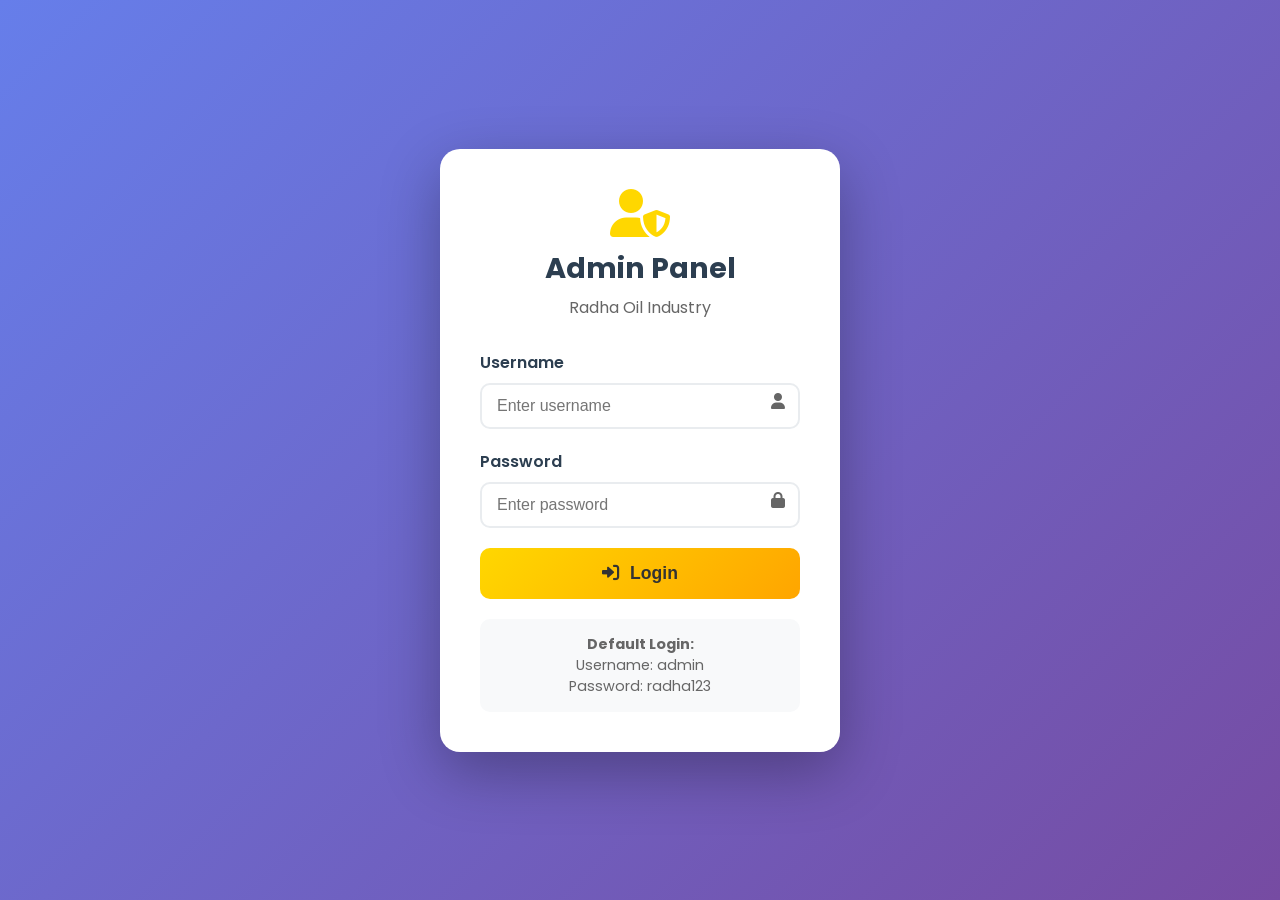
<file: admin.html>
<!DOCTYPE html>
<html lang="hi">
<head>
    <meta charset="UTF-8">
    <meta name="viewport" content="width=device-width, initial-scale=1.0">
    <title>Admin Panel - Radha Oil Industry</title>
    <link rel="stylesheet" href="admin.css">
    <link href="https://fonts.googleapis.com/css2?family=Poppins:wght@300;400;600;700&family=Noto+Sans+Devanagari:wght@400;600;700&display=swap" rel="stylesheet">
    <link rel="stylesheet" href="https://cdnjs.cloudflare.com/ajax/libs/font-awesome/6.0.0/css/all.min.css">
</head>
<body>
    <!-- Login Screen -->
    <div class="login-container" id="loginContainer">
        <div class="login-box">
            <div class="login-header">
                <div class="admin-logo">
                    <i class="fas fa-user-shield"></i>
                    <h2>Admin Panel</h2>
                    <p>Radha Oil Industry</p>
                </div>
            </div>
            <form class="login-form" id="loginForm">
                <div class="form-group">
                    <label>Username</label>
                    <input type="text" id="username" placeholder="Enter username" required>
                    <i class="fas fa-user"></i>
                </div>
                <div class="form-group">
                    <label>Password</label>
                    <input type="password" id="password" placeholder="Enter password" required>
                    <i class="fas fa-lock"></i>
                </div>
                <button type="submit" class="login-btn">
                    <i class="fas fa-sign-in-alt"></i>
                    Login
                </button>
            </form>
            <div class="login-info">
                <p><strong>Default Login:</strong></p>
                <p>Username: admin</p>
                <p>Password: radha123</p>
            </div>
        </div>
    </div>

    <!-- Admin Dashboard -->
    <div class="admin-dashboard" id="adminDashboard" style="display: none;">
        <!-- Sidebar -->
        <div class="sidebar">
            <div class="sidebar-header">
                <div class="logo">
                    <i class="fas fa-oil-can"></i>
                    <span>Radha Oil Industry</span>
                </div>
            </div>
            <nav class="sidebar-nav">
                <a href="#" class="nav-item active" onclick="showSection('dashboard')">
                    <i class="fas fa-tachometer-alt"></i>
                    Dashboard
                </a>
                <a href="#" class="nav-item" onclick="showSection('products')">
                    <i class="fas fa-box"></i>
                    Products
                </a>
                <a href="#" class="nav-item" onclick="showSection('orders')">
                    <i class="fas fa-shopping-cart"></i>
                    Orders
                </a>
                <a href="#" class="nav-item" onclick="showSection('customers')">
                    <i class="fas fa-users"></i>
                    Customers
                </a>
                <a href="#" class="nav-item" onclick="showSection('settings')">
                    <i class="fas fa-cog"></i>
                    Settings
                </a>
                <a href="#" class="nav-item" onclick="logout()">
                    <i class="fas fa-sign-out-alt"></i>
                    Logout
                </a>
            </nav>
        </div>

        <!-- Main Content -->
        <div class="main-content">
            <!-- Header -->
            <div class="content-header">
                <h1 id="pageTitle">Dashboard</h1>
                <div class="header-actions">
                    <button class="btn-primary" onclick="window.open('index.html', '_blank')">
                        <i class="fas fa-external-link-alt"></i>
                        View Website
                    </button>
                    <div class="user-info">
                        <i class="fas fa-user-circle"></i>
                        <span>Admin</span>
                    </div>
                </div>
            </div>

            <!-- Dashboard Section -->
            <div class="content-section active" id="dashboard">
                <div class="stats-grid">
                    <div class="stat-card">
                        <div class="stat-icon">
                            <i class="fas fa-box"></i>
                        </div>
                        <div class="stat-info">
                            <h3 id="totalProducts">7</h3>
                            <p>Total Products</p>
                        </div>
                    </div>
                    <div class="stat-card">
                        <div class="stat-icon">
                            <i class="fas fa-shopping-cart"></i>
                        </div>
                        <div class="stat-info">
                            <h3 id="totalOrders">0</h3>
                            <p>Total Orders</p>
                        </div>
                    </div>
                    <div class="stat-card">
                        <div class="stat-icon">
                            <i class="fas fa-users"></i>
                        </div>
                        <div class="stat-info">
                            <h3 id="totalCustomers">0</h3>
                            <p>Customers</p>
                        </div>
                    </div>
                    <div class="stat-card">
                        <div class="stat-icon">
                            <i class="fas fa-rupee-sign"></i>
                        </div>
                        <div class="stat-info">
                            <h3 id="totalRevenue">₹0</h3>
                            <p>Revenue</p>
                        </div>
                    </div>
                </div>

                <div class="dashboard-widgets">
                    <div class="widget">
                        <div class="widget-header">
                            <h3>Recent Orders</h3>
                        </div>
                        <div class="widget-content">
                            <div class="empty-state">
                                <i class="fas fa-shopping-cart"></i>
                                <p>No orders yet</p>
                            </div>
                        </div>
                    </div>
                    <div class="widget">
                        <div class="widget-header">
                            <h3>Quick Actions</h3>
                        </div>
                        <div class="widget-content">
                            <button class="action-btn" onclick="showSection('products')">
                                <i class="fas fa-plus"></i>
                                Add New Product
                            </button>
                            <button class="action-btn" onclick="showSection('orders')">
                                <i class="fas fa-list"></i>
                                View All Orders
                            </button>
                            <button class="action-btn" onclick="exportData()">
                                <i class="fas fa-download"></i>
                                Export Data
                            </button>
                        </div>
                    </div>
                </div>
            </div>

            <!-- Products Section -->
            <div class="content-section" id="products">
                <div class="section-header">
                    <h2>Manage Products</h2>
                    <button class="btn-primary" onclick="showAddProductModal()">
                        <i class="fas fa-plus"></i>
                        Add New Product
                    </button>
                </div>
                <div class="products-table">
                    <table>
                        <thead>
                            <tr>
                                <th>Image</th>
                                <th>Name</th>
                                <th>Price</th>
                                <th>Unit</th>
                                <th>Badge</th>
                                <th>Actions</th>
                            </tr>
                        </thead>
                        <tbody id="productsTableBody">
                            <!-- Products will be loaded here -->
                        </tbody>
                    </table>
                </div>
            </div>

            <!-- Orders Section -->
            <div class="content-section" id="orders">
                <div class="section-header">
                    <h2>Customer Orders</h2>
                    <div class="filter-options">
                        <select id="orderFilter">
                            <option value="all">All Orders</option>
                            <option value="pending">Pending</option>
                            <option value="completed">Completed</option>
                            <option value="cancelled">Cancelled</option>
                        </select>
                    </div>
                </div>
                <div class="orders-table">
                    <table>
                        <thead>
                            <tr>
                                <th>Order ID</th>
                                <th>Customer</th>
                                <th>Phone</th>
                                <th>Items</th>
                                <th>Total</th>
                                <th>Status</th>
                                <th>Date</th>
                                <th>Actions</th>
                            </tr>
                        </thead>
                        <tbody id="ordersTableBody">
                            <!-- Orders will be loaded here -->
                        </tbody>
                    </table>
                </div>
            </div>

            <!-- Customers Section -->
            <div class="content-section" id="customers">
                <div class="section-header">
                    <h2>Customer Database</h2>
                    <button class="btn-primary" onclick="exportCustomers()">
                        <i class="fas fa-download"></i>
                        Export Customers
                    </button>
                </div>
                <div class="customers-table">
                    <table>
                        <thead>
                            <tr>
                                <th>Name</th>
                                <th>Phone</th>
                                <th>Address</th>
                                <th>Orders</th>
                                <th>Total Spent</th>
                                <th>Last Order</th>
                            </tr>
                        </thead>
                        <tbody id="customersTableBody">
                            <!-- Customers will be loaded here -->
                        </tbody>
                    </table>
                </div>
            </div>

            <!-- Settings Section -->
            <div class="content-section" id="settings">
                <div class="section-header">
                    <h2>Website Settings</h2>
                </div>
                <div class="settings-grid">
                    <div class="settings-card">
                        <h3>Company Information</h3>
                        <form id="companyForm">
                            <div class="form-group">
                                <label>Company Name</label>
                                <input type="text" id="companyName" value="Radha Oil Industry">
                            </div>
                            <div class="form-group">
                                <label>Phone Number</label>
                                <input type="tel" id="companyPhone" value="9580383682">
                            </div>
                            <div class="form-group">
                                <label>Email</label>
                                <input type="email" id="companyEmail" value="asmitsachan27@gmail.com">
                            </div>
                            <div class="form-group">
                                <label>Address</label>
                                <textarea id="companyAddress">मदनपुर, बरौर, कानपुर देहात, उत्तर प्रदेश</textarea>
                            </div>
                            <button type="submit" class="btn-primary">Update Information</button>
                        </form>
                    </div>
                    <div class="settings-card">
                        <h3>Admin Settings</h3>
                        <form id="adminForm">
                            <div class="form-group">
                                <label>Change Username</label>
                                <input type="text" id="newUsername" placeholder="New username">
                            </div>
                            <div class="form-group">
                                <label>Change Password</label>
                                <input type="password" id="newPassword" placeholder="New password">
                            </div>
                            <div class="form-group">
                                <label>Confirm Password</label>
                                <input type="password" id="confirmPassword" placeholder="Confirm password">
                            </div>
                            <button type="submit" class="btn-primary">Update Credentials</button>
                        </form>
                    </div>
                </div>
            </div>
        </div>
    </div>

    <!-- Add Product Modal -->
    <div class="modal" id="addProductModal">
        <div class="modal-content">
            <div class="modal-header">
                <h3>Add New Product</h3>
                <button class="close-modal" onclick="closeAddProductModal()">
                    <i class="fas fa-times"></i>
                </button>
            </div>
            <form id="addProductForm">
                <div class="form-group">
                    <label>Product Name (Hindi)</label>
                    <input type="text" id="productName" required>
                </div>
                <div class="form-group">
                    <label>Description</label>
                    <textarea id="productDescription" required></textarea>
                </div>
                <div class="form-group">
                    <label>Price (₹)</label>
                    <input type="number" id="productPrice" required>
                </div>
                <div class="form-group">
                    <label>Unit</label>
                    <select id="productUnit" required>
                        <option value="किलो">किलो</option>
                        <option value="लीटर">लीटर</option>
                        <option value="ग्राम">ग्राम</option>
                        <option value="पैकेट">पैकेट</option>
                    </select>
                </div>
                <div class="form-group">
                    <label>Badge</label>
                    <select id="productBadge">
                        <option value="नया">नया</option>
                        <option value="बेस्ट सेलर">बेस्ट सेलर</option>
                        <option value="प्रीमियम">प्रीमियम</option>
                        <option value="ऑर्गेनिक">ऑर्गेनिक</option>
                        <option value="ताजा">ताजा</option>
                    </select>
                </div>
                <div class="form-group">
                    <label>Features (comma separated)</label>
                    <input type="text" id="productFeatures" placeholder="शुद्ध, प्राकृतिक, ताजा">
                </div>
                <div class="form-group">
                    <label>Product Image</label>
                    <input type="file" id="productImage" accept="image/*">
                    <small>Upload product image (JPG, PNG)</small>
                </div>
                <button type="submit" class="btn-primary">Add Product</button>
            </form>
        </div>
    </div>

    <script src="admin.js"></script>
</body>
</html>
</file>
<file: admin.css>
/* Admin Panel Styles */
* {
    margin: 0;
    padding: 0;
    box-sizing: border-box;
}

body {
    font-family: 'Poppins', sans-serif;
    background: #f5f6fa;
    color: #333;
}

/* Login Styles */
.login-container {
    min-height: 100vh;
    display: flex;
    align-items: center;
    justify-content: center;
    background: linear-gradient(135deg, #667eea 0%, #764ba2 100%);
    padding: 20px;
}

.login-box {
    background: white;
    border-radius: 20px;
    padding: 40px;
    box-shadow: 0 20px 60px rgba(0, 0, 0, 0.3);
    width: 100%;
    max-width: 400px;
    animation: slideIn 0.5s ease;
}

.login-header {
    text-align: center;
    margin-bottom: 30px;
}

.admin-logo i {
    font-size: 3rem;
    color: #FFD700;
    margin-bottom: 10px;
}

.admin-logo h2 {
    font-size: 1.8rem;
    font-weight: 700;
    color: #2c3e50;
    margin-bottom: 5px;
}

.admin-logo p {
    color: #666;
    font-size: 1rem;
}

.login-form {
    margin-bottom: 20px;
}

.form-group {
    position: relative;
    margin-bottom: 20px;
}

.form-group label {
    display: block;
    margin-bottom: 8px;
    font-weight: 600;
    color: #2c3e50;
}

.form-group input,
.form-group textarea,
.form-group select {
    width: 100%;
    padding: 12px 40px 12px 15px;
    border: 2px solid #e9ecef;
    border-radius: 10px;
    font-size: 1rem;
    transition: all 0.3s ease;
}

.form-group input:focus,
.form-group textarea:focus,
.form-group select:focus {
    outline: none;
    border-color: #FFD700;
    box-shadow: 0 0 0 3px rgba(255, 215, 0, 0.1);
}

.form-group i {
    position: absolute;
    right: 15px;
    top: 50%;
    transform: translateY(-50%);
    color: #666;
    margin-top: 12px;
}

.login-btn {
    width: 100%;
    background: linear-gradient(135deg, #FFD700, #FFA500);
    color: #333;
    border: none;
    padding: 15px;
    border-radius: 10px;
    font-size: 1.1rem;
    font-weight: 600;
    cursor: pointer;
    transition: all 0.3s ease;
    display: flex;
    align-items: center;
    justify-content: center;
    gap: 10px;
}

.login-btn:hover {
    transform: translateY(-2px);
    box-shadow: 0 5px 15px rgba(255, 215, 0, 0.3);
}

.login-info {
    background: #f8f9fa;
    padding: 15px;
    border-radius: 10px;
    text-align: center;
    font-size: 0.9rem;
    color: #666;
}

/* Dashboard Styles */
.admin-dashboard {
    display: flex;
    min-height: 100vh;
}

.sidebar {
    width: 260px;
    background: #2c3e50;
    color: white;
    position: fixed;
    height: 100vh;
    overflow-y: auto;
}

.sidebar-header {
    padding: 20px;
    border-bottom: 1px solid #34495e;
}

.sidebar .logo {
    display: flex;
    align-items: center;
    gap: 10px;
    font-size: 1.2rem;
    font-weight: 700;
}

.sidebar .logo i {
    font-size: 1.5rem;
    color: #FFD700;
}

.sidebar-nav {
    padding: 20px 0;
}

.nav-item {
    display: flex;
    align-items: center;
    gap: 12px;
    padding: 15px 20px;
    color: #bdc3c7;
    text-decoration: none;
    transition: all 0.3s ease;
    border-left: 3px solid transparent;
}

.nav-item:hover,
.nav-item.active {
    background: #34495e;
    color: white;
    border-left-color: #FFD700;
}

.nav-item i {
    width: 20px;
    text-align: center;
}

.main-content {
    flex: 1;
    margin-left: 260px;
    padding: 0;
}

.content-header {
    background: white;
    padding: 20px 30px;
    border-bottom: 1px solid #e9ecef;
    display: flex;
    justify-content: space-between;
    align-items: center;
    box-shadow: 0 2px 10px rgba(0, 0, 0, 0.1);
}

.content-header h1 {
    font-size: 1.8rem;
    font-weight: 700;
    color: #2c3e50;
}

.header-actions {
    display: flex;
    align-items: center;
    gap: 20px;
}

.user-info {
    display: flex;
    align-items: center;
    gap: 8px;
    color: #666;
}

.user-info i {
    font-size: 1.5rem;
    color: #FFD700;
}

.content-section {
    display: none;
    padding: 30px;
}

.content-section.active {
    display: block;
}

/* Stats Grid */
.stats-grid {
    display: grid;
    grid-template-columns: repeat(auto-fit, minmax(250px, 1fr));
    gap: 20px;
    margin-bottom: 30px;
}

.stat-card {
    background: white;
    padding: 25px;
    border-radius: 15px;
    box-shadow: 0 5px 15px rgba(0, 0, 0, 0.1);
    display: flex;
    align-items: center;
    gap: 20px;
    transition: all 0.3s ease;
}

.stat-card:hover {
    transform: translateY(-5px);
    box-shadow: 0 10px 25px rgba(0, 0, 0, 0.15);
}

.stat-icon {
    width: 60px;
    height: 60px;
    border-radius: 50%;
    background: linear-gradient(135deg, #FFD700, #FFA500);
    display: flex;
    align-items: center;
    justify-content: center;
    font-size: 1.5rem;
    color: #333;
}

.stat-info h3 {
    font-size: 2rem;
    font-weight: 700;
    color: #2c3e50;
    margin-bottom: 5px;
}

.stat-info p {
    color: #666;
    font-size: 0.9rem;
}

/* Dashboard Widgets */
.dashboard-widgets {
    display: grid;
    grid-template-columns: 2fr 1fr;
    gap: 20px;
}

.widget {
    background: white;
    border-radius: 15px;
    box-shadow: 0 5px 15px rgba(0, 0, 0, 0.1);
    overflow: hidden;
}

.widget-header {
    padding: 20px;
    border-bottom: 1px solid #e9ecef;
    background: #f8f9fa;
}

.widget-header h3 {
    font-size: 1.2rem;
    font-weight: 600;
    color: #2c3e50;
}

.widget-content {
    padding: 20px;
}

.empty-state {
    text-align: center;
    color: #666;
    padding: 40px 20px;
}

.empty-state i {
    font-size: 3rem;
    margin-bottom: 15px;
    opacity: 0.5;
}

.action-btn {
    display: flex;
    align-items: center;
    gap: 10px;
    width: 100%;
    padding: 12px 15px;
    background: #f8f9fa;
    border: 1px solid #e9ecef;
    border-radius: 8px;
    cursor: pointer;
    transition: all 0.3s ease;
    margin-bottom: 10px;
    font-size: 0.9rem;
}

.action-btn:hover {
    background: #FFD700;
    border-color: #FFD700;
    color: #333;
}

/* Buttons */
.btn-primary {
    background: linear-gradient(135deg, #FFD700, #FFA500);
    color: #333;
    border: none;
    padding: 12px 20px;
    border-radius: 8px;
    font-weight: 600;
    cursor: pointer;
    transition: all 0.3s ease;
    display: inline-flex;
    align-items: center;
    gap: 8px;
    text-decoration: none;
}

.btn-primary:hover {
    transform: translateY(-2px);
    box-shadow: 0 5px 15px rgba(255, 215, 0, 0.3);
}

.btn-secondary {
    background: #6c757d;
    color: white;
    border: none;
    padding: 8px 15px;
    border-radius: 6px;
    font-size: 0.9rem;
    cursor: pointer;
    transition: all 0.3s ease;
}

.btn-danger {
    background: #dc3545;
    color: white;
    border: none;
    padding: 8px 15px;
    border-radius: 6px;
    font-size: 0.9rem;
    cursor: pointer;
    transition: all 0.3s ease;
}

/* Section Headers */
.section-header {
    display: flex;
    justify-content: space-between;
    align-items: center;
    margin-bottom: 25px;
}

.section-header h2 {
    font-size: 1.5rem;
    font-weight: 700;
    color: #2c3e50;
}

/* Tables */
.products-table,
.orders-table,
.customers-table {
    background: white;
    border-radius: 15px;
    box-shadow: 0 5px 15px rgba(0, 0, 0, 0.1);
    overflow: hidden;
}

table {
    width: 100%;
    border-collapse: collapse;
}

thead {
    background: #f8f9fa;
}

th,
td {
    padding: 15px;
    text-align: left;
    border-bottom: 1px solid #e9ecef;
}

th {
    font-weight: 600;
    color: #2c3e50;
    font-size: 0.9rem;
    text-transform: uppercase;
    letter-spacing: 0.5px;
}

td {
    color: #666;
}

.product-image-cell {
    width: 60px;
    height: 60px;
    border-radius: 8px;
    object-fit: cover;
}

.badge {
    padding: 4px 8px;
    border-radius: 12px;
    font-size: 0.8rem;
    font-weight: 600;
    background: #FFD700;
    color: #333;
}

/* Settings */
.settings-grid {
    display: grid;
    grid-template-columns: repeat(auto-fit, minmax(400px, 1fr));
    gap: 20px;
}

.settings-card {
    background: white;
    padding: 25px;
    border-radius: 15px;
    box-shadow: 0 5px 15px rgba(0, 0, 0, 0.1);
}

.settings-card h3 {
    font-size: 1.3rem;
    font-weight: 600;
    color: #2c3e50;
    margin-bottom: 20px;
}

/* Modal */
.modal {
    position: fixed;
    top: 0;
    left: 0;
    width: 100%;
    height: 100%;
    background: rgba(0, 0, 0, 0.5);
    z-index: 10000;
    display: flex;
    align-items: center;
    justify-content: center;
    opacity: 0;
    visibility: hidden;
    transition: all 0.3s ease;
}

.modal.active {
    opacity: 1;
    visibility: visible;
}

.modal-content {
    background: white;
    border-radius: 15px;
    width: 90%;
    max-width: 500px;
    max-height: 90vh;
    overflow-y: auto;
    animation: modalSlideIn 0.3s ease;
}

.modal-header {
    padding: 20px;
    border-bottom: 1px solid #e9ecef;
    display: flex;
    justify-content: space-between;
    align-items: center;
}

.modal-header h3 {
    font-size: 1.3rem;
    font-weight: 600;
    color: #2c3e50;
}

.close-modal {
    background: none;
    border: none;
    font-size: 1.5rem;
    cursor: pointer;
    color: #666;
    padding: 5px;
    border-radius: 50%;
    transition: all 0.3s ease;
}

.close-modal:hover {
    background: #f8f9fa;
}

.modal form {
    padding: 20px;
}

/* Filter Options */
.filter-options select {
    padding: 8px 12px;
    border: 1px solid #e9ecef;
    border-radius: 6px;
    background: white;
}

/* Animations */
@keyframes slideIn {
    from {
        opacity: 0;
        transform: translateY(-50px);
    }
    to {
        opacity: 1;
        transform: translateY(0);
    }
}

@keyframes modalSlideIn {
    from {
        opacity: 0;
        transform: scale(0.8);
    }
    to {
        opacity: 1;
        transform: scale(1);
    }
}

/* Responsive */
@media (max-width: 768px) {
    .sidebar {
        width: 100%;
        height: auto;
        position: relative;
    }
    
    .main-content {
        margin-left: 0;
    }
    
    .content-header {
        flex-direction: column;
        gap: 15px;
        align-items: flex-start;
    }
    
    .stats-grid {
        grid-template-columns: 1fr;
    }
    
    .dashboard-widgets {
        grid-template-columns: 1fr;
    }
    
    .settings-grid {
        grid-template-columns: 1fr;
    }
    
    .section-header {
        flex-direction: column;
        gap: 15px;
        align-items: flex-start;
    }
}
* {
    margin: 0;
    padding: 0;
    box-sizing: border-box;
}

body {
    font-family: 'Poppins', sans-serif;
    background: #f5f6fa;
    color: #333;
}

/* Login Styles */
.login-container {
    min-height: 100vh;
    display: flex;
    align-items: center;
    justify-content: center;
    background: linear-gradient(135deg, #667eea 0%, #764ba2 100%);
}

.login-box {
    background: white;
    padding: 40px;
    border-radius: 20px;
    box-shadow: 0 20px 60px rgba(0, 0, 0, 0.3);
    width: 100%;
    max-width: 400px;
    animation: slideIn 0.5s ease;
}

.login-header {
    text-align: center;
    margin-bottom: 30px;
}

.login-header .logo i {
    font-size: 3rem;
    color: #FFD700;
    margin-bottom: 10px;
}

.login-header h2 {
    font-size: 1.8rem;
    font-weight: 700;
    color: #2c3e50;
    margin-bottom: 5px;
}

.login-header p {
    color: #666;
    font-size: 1rem;
}

.login-form {
    margin-bottom: 20px;
}

.form-group {
    margin-bottom: 20px;
}

.form-group label {
    display: block;
    margin-bottom: 8px;
    font-weight: 600;
    color: #2c3e50;
}

.form-group input,
.form-group select,
.form-group textarea {
    width: 100%;
    padding: 12px 15px;
    border: 2px solid #e9ecef;
    border-radius: 10px;
    font-size: 1rem;
    transition: all 0.3s ease;
}

.form-group input:focus,
.form-group select:focus,
.form-group textarea:focus {
    outline: none;
    border-color: #FFD700;
    box-shadow: 0 0 0 3px rgba(255, 215, 0, 0.1);
}

.login-btn {
    width: 100%;
    background: linear-gradient(135deg, #FFD700, #FFA500);
    color: #333;
    border: none;
    padding: 15px;
    border-radius: 10px;
    font-size: 1.1rem;
    font-weight: 600;
    cursor: pointer;
    transition: all 0.3s ease;
    display: flex;
    align-items: center;
    justify-content: center;
    gap: 10px;
}

.login-btn:hover {
    transform: translateY(-2px);
    box-shadow: 0 5px 15px rgba(255, 215, 0, 0.3);
}

.login-info {
    background: #f8f9fa;
    padding: 15px;
    border-radius: 10px;
    text-align: center;
    font-size: 0.9rem;
    color: #666;
}

/* Dashboard Layout */
.admin-dashboard {
    display: flex;
    min-height: 100vh;
}

.sidebar {
    width: 250px;
    background: #2c3e50;
    color: white;
    position: fixed;
    height: 100vh;
    overflow-y: auto;
}

.sidebar-header {
    padding: 20px;
    border-bottom: 1px solid #34495e;
}

.sidebar-header .logo {
    display: flex;
    align-items: center;
    gap: 10px;
}

.sidebar-header .logo i {
    font-size: 1.5rem;
    color: #FFD700;
}

.sidebar-header h3 {
    font-size: 1.2rem;
    font-weight: 600;
}

.sidebar-nav {
    padding: 20px 0;
}

.nav-item {
    display: flex;
    align-items: center;
    gap: 12px;
    padding: 15px 20px;
    color: #bdc3c7;
    text-decoration: none;
    transition: all 0.3s ease;
    border-left: 3px solid transparent;
}

.nav-item:hover,
.nav-item.active {
    background: #34495e;
    color: white;
    border-left-color: #FFD700;
}

.nav-item i {
    width: 20px;
    text-align: center;
}

/* Main Content */
.main-content {
    margin-left: 250px;
    flex: 1;
    padding: 0;
}

.content-header {
    background: white;
    padding: 20px 30px;
    border-bottom: 1px solid #e9ecef;
    display: flex;
    justify-content: space-between;
    align-items: center;
    box-shadow: 0 2px 10px rgba(0, 0, 0, 0.1);
}

.content-header h1 {
    font-size: 1.8rem;
    font-weight: 600;
    color: #2c3e50;
}

.header-actions {
    display: flex;
    gap: 10px;
}

.btn-primary {
    background: linear-gradient(135deg, #FFD700, #FFA500);
    color: #333;
    border: none;
    padding: 10px 20px;
    border-radius: 8px;
    font-weight: 600;
    cursor: pointer;
    transition: all 0.3s ease;
    display: inline-flex;
    align-items: center;
    gap: 8px;
    text-decoration: none;
}

.btn-primary:hover {
    transform: translateY(-2px);
    box-shadow: 0 5px 15px rgba(255, 215, 0, 0.3);
}

.btn-secondary {
    background: #6c757d;
    color: white;
    border: none;
    padding: 8px 16px;
    border-radius: 6px;
    font-weight: 500;
    cursor: pointer;
    transition: all 0.3s ease;
}

.btn-danger {
    background: #dc3545;
    color: white;
    border: none;
    padding: 8px 16px;
    border-radius: 6px;
    font-weight: 500;
    cursor: pointer;
    transition: all 0.3s ease;
}

/* Content Sections */
.content-section {
    display: none;
    padding: 30px;
}

.content-section.active {
    display: block;
}

/* Dashboard Stats */
.stats-grid {
    display: grid;
    grid-template-columns: repeat(auto-fit, minmax(250px, 1fr));
    gap: 20px;
    margin-bottom: 30px;
}

.stat-card {
    background: white;
    padding: 25px;
    border-radius: 15px;
    box-shadow: 0 5px 15px rgba(0, 0, 0, 0.1);
    display: flex;
    align-items: center;
    gap: 20px;
    transition: all 0.3s ease;
}

.stat-card:hover {
    transform: translateY(-5px);
    box-shadow: 0 10px 25px rgba(0, 0, 0, 0.15);
}

.stat-icon {
    width: 60px;
    height: 60px;
    background: linear-gradient(135deg, #FFD700, #FFA500);
    border-radius: 50%;
    display: flex;
    align-items: center;
    justify-content: center;
    font-size: 1.5rem;
    color: #333;
}

.stat-info h3 {
    font-size: 2rem;
    font-weight: 700;
    color: #2c3e50;
    margin-bottom: 5px;
}

.stat-info p {
    color: #666;
    font-size: 0.9rem;
}

/* Recent Activity */
.recent-activity {
    background: white;
    padding: 25px;
    border-radius: 15px;
    box-shadow: 0 5px 15px rgba(0, 0, 0, 0.1);
}

.recent-activity h3 {
    margin-bottom: 20px;
    color: #2c3e50;
}

.activity-list {
    display: flex;
    flex-direction: column;
    gap: 15px;
}

.activity-item {
    display: flex;
    align-items: center;
    gap: 15px;
    padding: 15px;
    background: #f8f9fa;
    border-radius: 10px;
}

.activity-item i {
    color: #28a745;
    font-size: 1.2rem;
}

.activity-item small {
    margin-left: auto;
    color: #666;
    font-size: 0.8rem;
}

/* Section Headers */
.section-header {
    display: flex;
    justify-content: space-between;
    align-items: center;
    margin-bottom: 25px;
}

.section-header h3 {
    font-size: 1.5rem;
    font-weight: 600;
    color: #2c3e50;
}

/* Tables */
.products-table,
.orders-table,
.customers-table {
    background: white;
    border-radius: 15px;
    overflow: hidden;
    box-shadow: 0 5px 15px rgba(0, 0, 0, 0.1);
}

table {
    width: 100%;
    border-collapse: collapse;
}

thead {
    background: #f8f9fa;
}

th, td {
    padding: 15px;
    text-align: left;
    border-bottom: 1px solid #e9ecef;
}

th {
    font-weight: 600;
    color: #2c3e50;
}

tbody tr:hover {
    background: #f8f9fa;
}

.product-image-small {
    width: 50px;
    height: 50px;
    border-radius: 8px;
    object-fit: cover;
}

.status-badge {
    padding: 4px 12px;
    border-radius: 20px;
    font-size: 0.8rem;
    font-weight: 600;
}

.status-pending {
    background: #fff3cd;
    color: #856404;
}

.status-completed {
    background: #d4edda;
    color: #155724;
}

.status-cancelled {
    background: #f8d7da;
    color: #721c24;
}

/* Settings */
.settings-grid {
    display: grid;
    grid-template-columns: repeat(auto-fit, minmax(400px, 1fr));
    gap: 30px;
}

.settings-card {
    background: white;
    padding: 30px;
    border-radius: 15px;
    box-shadow: 0 5px 15px rgba(0, 0, 0, 0.1);
}

.settings-card h3 {
    margin-bottom: 20px;
    color: #2c3e50;
    font-size: 1.3rem;
}

.form-row {
    display: grid;
    grid-template-columns: 1fr 1fr;
    gap: 15px;
}

/* Modal */
.modal {
    position: fixed;
    top: 0;
    left: 0;
    width: 100%;
    height: 100%;
    background: rgba(0, 0, 0, 0.5);
    z-index: 10000;
    display: flex;
    align-items: center;
    justify-content: center;
    opacity: 0;
    visibility: hidden;
    transition: all 0.3s ease;
}

.modal.active {
    opacity: 1;
    visibility: visible;
}

.modal-content {
    background: white;
    border-radius: 20px;
    width: 90%;
    max-width: 600px;
    max-height: 90vh;
    overflow-y: auto;
    animation: modalSlideIn 0.3s ease;
}

.modal-header {
    padding: 25px 30px 20px;
    border-bottom: 1px solid #e9ecef;
    display: flex;
    justify-content: space-between;
    align-items: center;
}

.modal-header h3 {
    margin: 0;
    color: #2c3e50;
}

.close-modal {
    background: none;
    border: none;
    font-size: 1.5rem;
    cursor: pointer;
    color: #666;
    padding: 5px;
    border-radius: 50%;
    transition: all 0.3s ease;
}

.close-modal:hover {
    background: #f8f9fa;
}

.modal form {
    padding: 30px;
}

/* Animations */
@keyframes slideIn {
    from {
        opacity: 0;
        transform: translateY(-50px);
    }
    to {
        opacity: 1;
        transform: translateY(0);
    }
}

@keyframes modalSlideIn {
    from {
        opacity: 0;
        transform: scale(0.8) translateY(-50px);
    }
    to {
        opacity: 1;
        transform: scale(1) translateY(0);
    }
}

/* Responsive */
@media (max-width: 768px) {
    .sidebar {
        transform: translateX(-100%);
        transition: transform 0.3s ease;
    }
    
    .sidebar.open {
        transform: translateX(0);
    }
    
    .main-content {
        margin-left: 0;
    }
    
    .content-header {
        padding: 15px 20px;
    }
    
    .content-section {
        padding: 20px;
    }
    
    .stats-grid {
        grid-template-columns: 1fr;
    }
    
    .settings-grid {
        grid-template-columns: 1fr;
    }
    
    .form-row {
        grid-template-columns: 1fr;
    }
}

/* Loading States */
.loading {
    opacity: 0.6;
    pointer-events: none;
}

.spinner {
    border: 3px solid #f3f3f3;
    border-top: 3px solid #FFD700;
    border-radius: 50%;
    width: 30px;
    height: 30px;
    animation: spin 1s linear infinite;
    margin: 20px auto;
}

@keyframes spin {
    0% { transform: rotate(0deg); }
    100% { transform: rotate(360deg); }
}
</file>
